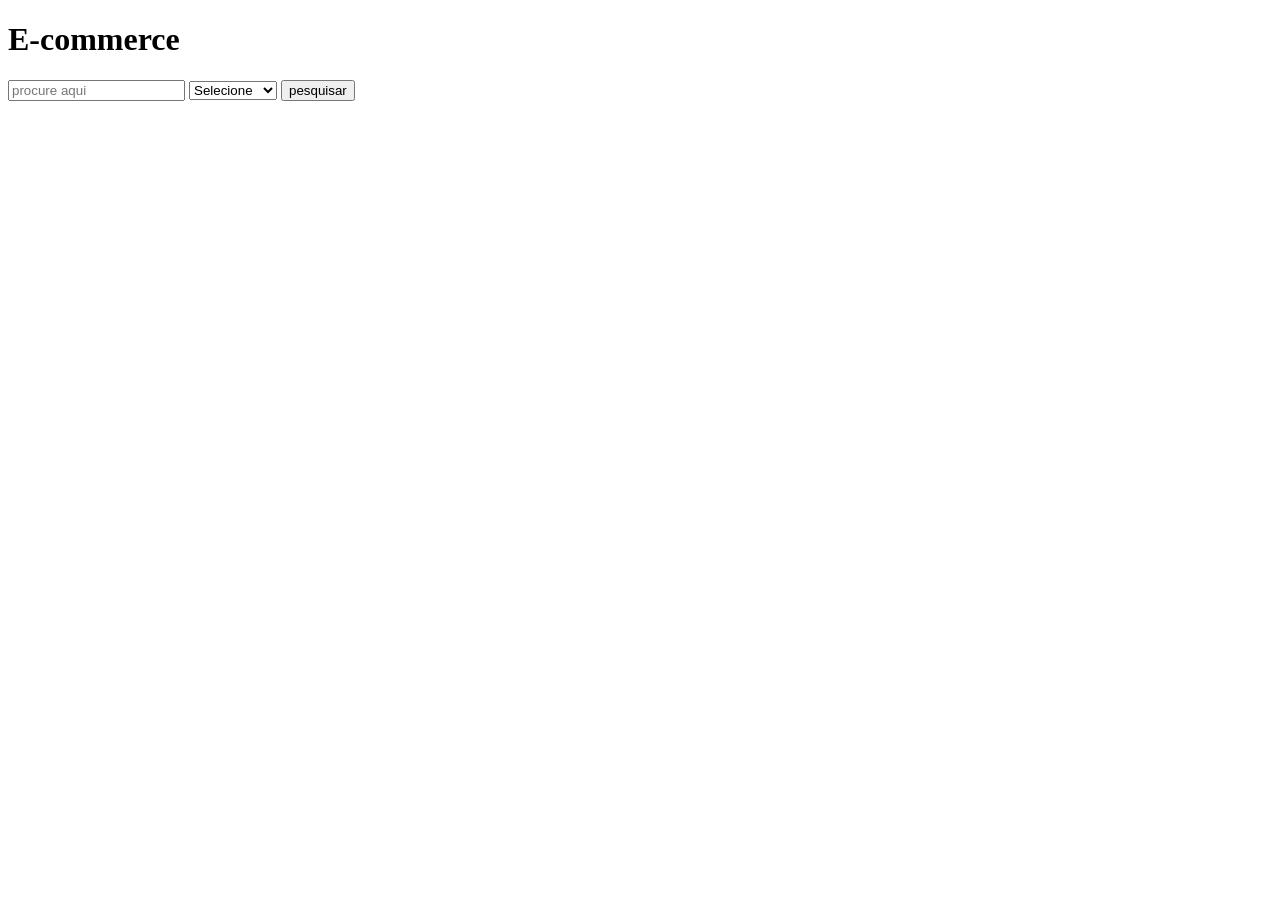
<file: aulas/aula-10/index.html>
<!DOCTYPE html>
<html lang="en">
<head>
    <meta charset="UTF-8">
    <meta name="viewport" content="width=device-width, initial-scale=1.0">
    <title>DOM (document object model)</title>
</head>
<body>
    <h1>E-commerce</h1>
    <input type="text" id="search" placeholder="procure aqui">
    <select id="category">
        <option >Selecione</option>
        <option value="Celulares">Celulares</option>
        <option value="Notebooks">Notebooks</option>
        <option value="Acessórios">Acessórios</option>
        <option value="Games">Games</option>
    </select>
    <button id="btnRender">pesquisar</button>
    
    <div id="product-list"></div>
    <div id="product-details"></div>

    <script src="script.js"></script>
</body>
</html>
</file>
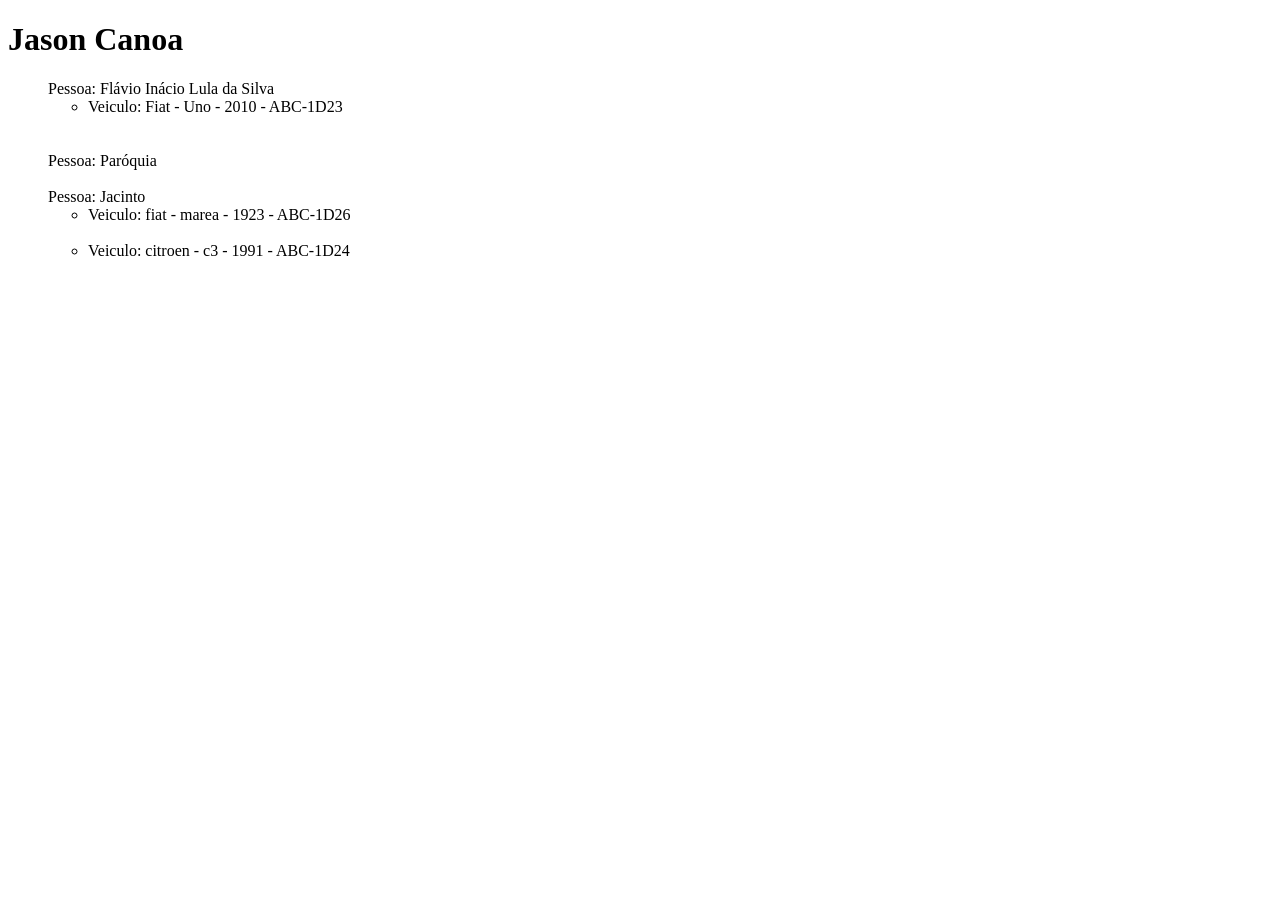
<file: aulas/aula-9/index.html>
<!DOCTYPE html>
<html lang="en">
<head>
    <meta charset="UTF-8">
    <meta name="viewport" content="width=device-width, initial-scale=1.0">
    <title>Semana 8 - abrhedo</title>
</head>
<body onload="ExibirCadastro()">
    <h1>Jason Canoa</h1>
    <div id="tela">

    </div>
    <script src="script.js"></script>
    <script src="app.js"></script>
</body>
</html>
</file>
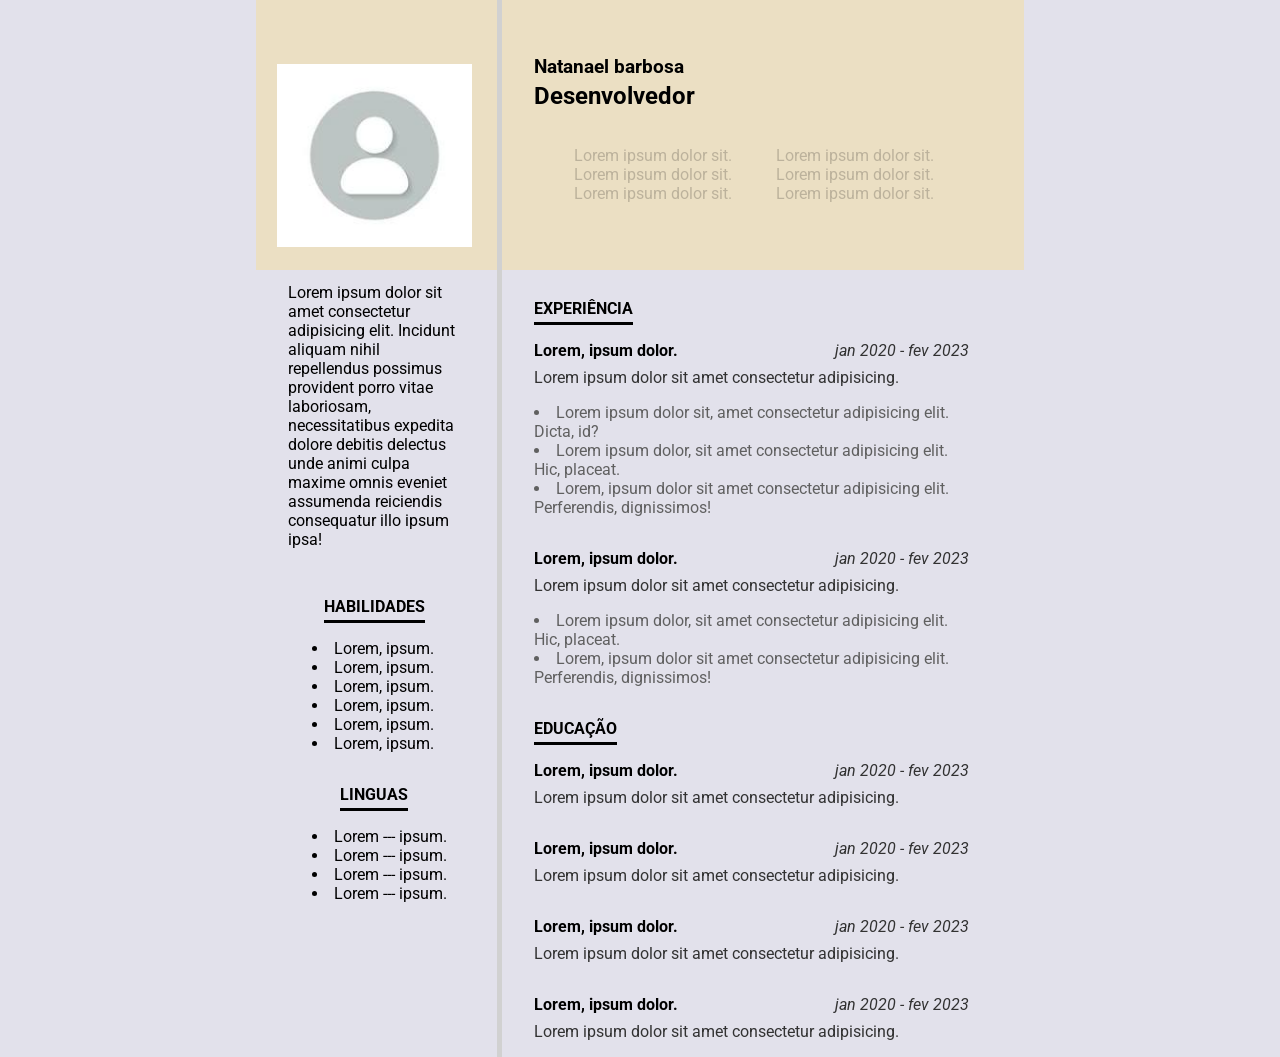
<file: projetos/curriculo/index.html>
<!DOCTYPE html>
<html lang="pt-BR">
<head>
    <meta charset="UTF-8">
    <meta name="viewport" content="width=device-width, initial-scale=1.0">
    <meta name="author" content="Natanael Barbosa">
    <link rel="stylesheet" href="style.css">
    <title>Curriculo</title>
</head>
<body>
    <main>
        <div class="fundo"></div>
        <aside>
            <section>
                <img src="[data-uri]" alt="Foto de perfil">
                <p>
                    Lorem ipsum dolor sit amet consectetur adipisicing elit. Incidunt aliquam nihil repellendus possimus provident porro vitae laboriosam, necessitatibus expedita dolore debitis delectus unde animi culpa maxime omnis eveniet assumenda reiciendis consequatur illo ipsum ipsa!
                </p>
            </section>
            <section>
                <h3>HABILIDADES</h3>
                <ul>
                    <li>Lorem, ipsum.</li>
                    <li>Lorem, ipsum.</li>
                    <li>Lorem, ipsum.</li>
                    <li>Lorem, ipsum.</li>
                    <li>Lorem, ipsum.</li>
                    <li>Lorem, ipsum.</li>
                </ul>
            </section>
            <section>
                <h3>LINGUAS</h3>
                <ul>
                    <li>Lorem --- ipsum.</li>
                    <li>Lorem --- ipsum.</li>
                    <li>Lorem --- ipsum.</li>
                    <li>Lorem --- ipsum.</li>
                </ul>
            </section>
        </aside>
        <section class="main-info">
            <section>
                <div class="name"">
                    <h1>Natanael barbosa</h1>
                    <h2>Desenvolvedor</h2>
                </div>
                <div class="my-basic-data">
                    <div>
                        <ul>
                            <li>Lorem ipsum dolor sit.</li>
                            <li>Lorem ipsum dolor sit.</li>
                            <li>Lorem ipsum dolor sit.</li>
                        </ul>
                    </div>
                    <div>
                        <ul>
                            <li>Lorem ipsum dolor sit.</li>
                            <li>Lorem ipsum dolor sit.</li>
                            <li>Lorem ipsum dolor sit.</li>
                        </ul>
                    </div>
                </div>
            </section>
            
            <section class="experiencia">
                <h3>EXPERIÊNCIA</h3>
                <div>
                    <div>
                        <h4>Lorem, ipsum dolor.</h4>
                        <i>jan 2020 - fev 2023</i>
                    </div>
                    <p>Lorem ipsum dolor sit amet consectetur adipisicing.</p>
                    <ul>
                        <li>Lorem ipsum dolor sit, amet consectetur adipisicing elit. Dicta, id?</li>
                        <li>Lorem ipsum dolor, sit amet consectetur adipisicing elit. Hic, placeat.</li>
                        <li>Lorem, ipsum dolor sit amet consectetur adipisicing elit. Perferendis, dignissimos!</li>
                    </ul>
                </div>
                <div>
                    <div>
                        <h4>Lorem, ipsum dolor.</h4>
                        <i>jan 2020 - fev 2023</i>
                    </div>
                    <p>Lorem ipsum dolor sit amet consectetur adipisicing.</p>
                    <ul>
                        <li>Lorem ipsum dolor, sit amet consectetur adipisicing elit. Hic, placeat.</li>
                        <li>Lorem, ipsum dolor sit amet consectetur adipisicing elit. Perferendis, dignissimos!</li>
                    </ul>
                </div>
            </section>
            
            <section class="educacao">
                <h3>EDUCAÇÃO</h3>
                <div>
                    <div>
                        <div>
                            <h4>Lorem, ipsum dolor.</h4>
                            <i>jan 2020 - fev 2023</i>
                        </div>
                        <p>Lorem ipsum dolor sit amet consectetur adipisicing.</p>
                    </div>
                    <div>
                        <div>
                            <h4>Lorem, ipsum dolor.</h4>
                            <i>jan 2020 - fev 2023</i>
                        </div>
                        <p>Lorem ipsum dolor sit amet consectetur adipisicing.</p>
                    </div>
                    <div>
                        <div>
                            <h4>Lorem, ipsum dolor.</h4>
                            <i>jan 2020 - fev 2023</i>
                        </div>
                        <p>Lorem ipsum dolor sit amet consectetur adipisicing.</p>
                    </div>
                    <div>
                        <div>
                            <h4>Lorem, ipsum dolor.</h4>
                            <i>jan 2020 - fev 2023</i>
                        </div>
                        <p>Lorem ipsum dolor sit amet consectetur adipisicing.</p>
                    </div>
                </div>
            </section>
        </section>
    </main>
</body>
</html>
</file>
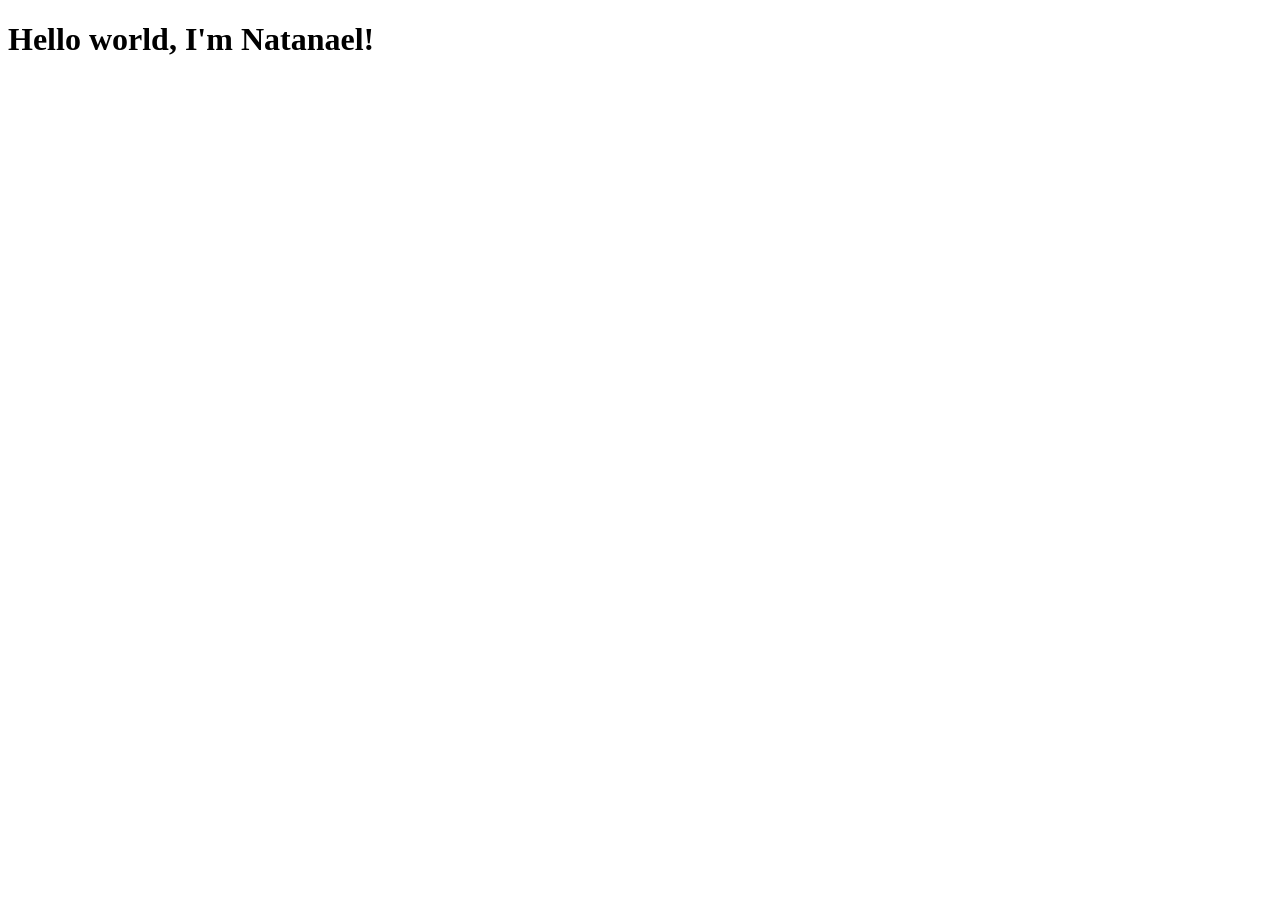
<file: projetos/devtools/index.html>
<!DOCTYPE html>
<html lang="pt-BR">
<head>
    <meta charset="UTF-8">
    <meta name="viewport" content="width=device-width, initial-scale=1.0">
    <meta name="author" content="Natanael Barbosa">
    <title>Hello world</title>
</head>
<body>
    <h1>Hello world, I'm Natanael!</h1>
</body>
</html>
</file>
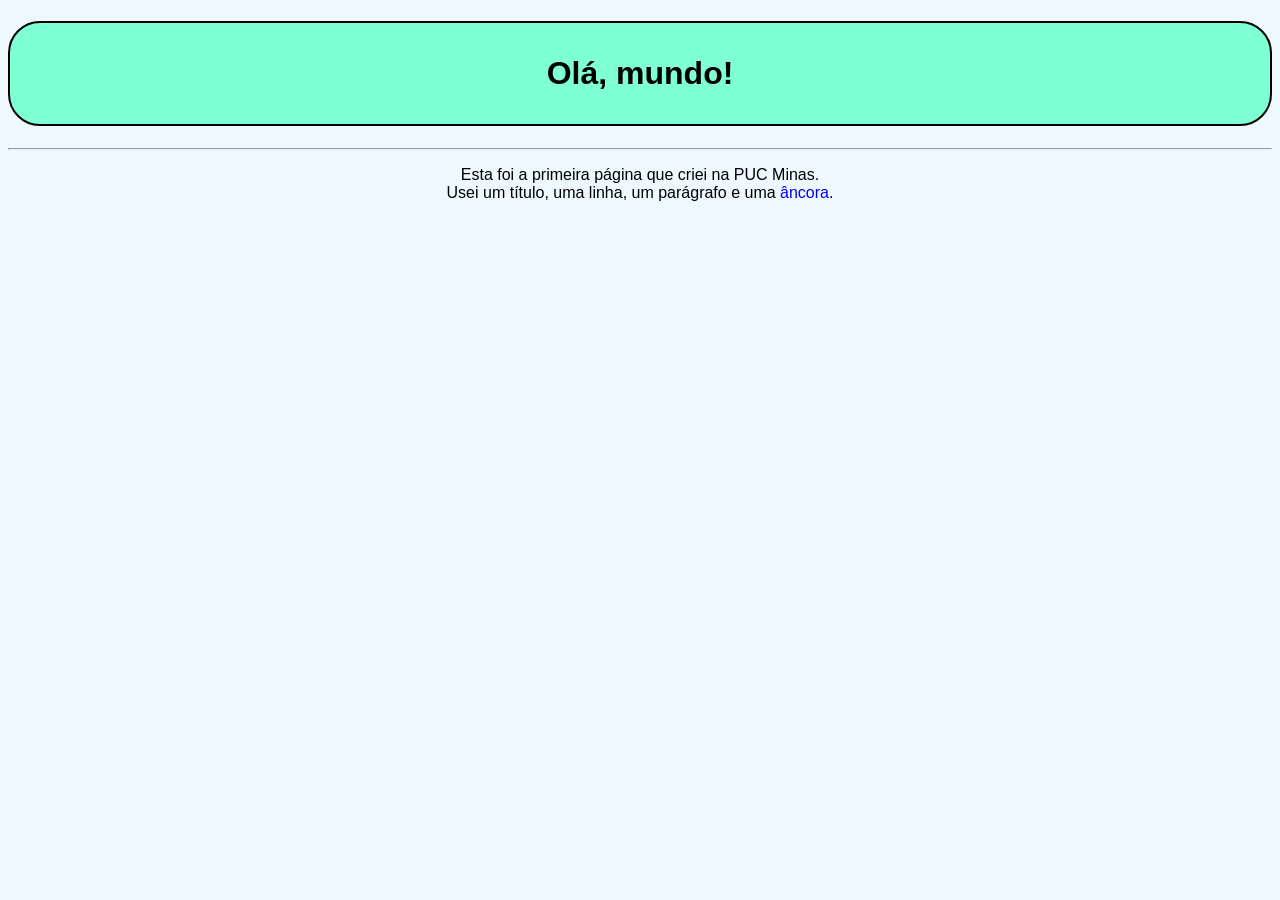
<file: aulas/aula-1/projeto-1/index.html>
<!DOCTYPE html>
<html lang="pt-br">
	<head>
		<title> Primeiro Site </title>
	</head>
	<body style="background-color: aliceblue; font-family: arial;">
		<h1 style="background-color: aquamarine; padding: 1em; text-align: center; border-radius: 1em; border: 2px solid black; font-family: arial;"> Olá, mundo! </h1>
		<hr>
		
		<p style="text-align: center;">
			Esta foi a primeira página que criei na PUC Minas. <br>
			Usei um título, uma linha, um parágrafo e uma 
			<a href="https://www.pucminas.br/pos/Paginas/pos-graduacao.aspx" style="text-decoration: none;">âncora</a>.
		</p>

	</body>
</html>
</file>
<file: projetos/curriculo/style.css>
@import url('https://fonts.googleapis.com/css2?family=Roboto:ital,wght@0,100..900;1,100..900&display=swap');

body {
    margin: 0;
    padding: 0;
    box-sizing: border-box;
    background-color: #e2e1eb;
    font-family: "Roboto", sans-serif;
}

main {
    z-index: 1;
    display: block;
    width: 60%;
    margin: 0 auto;
}

.fundo {
    position: absolute;
    z-index: -1;
    background-color: #ebdfc3;
    width: 60%;
    height: 270px;
}

aside {
    text-align: center;
    display: inline-block;
    width: calc(35% - 64px);
    padding: 16px;
    vertical-align: top;
}

img {
    margin-top: 48px;
    width: 95%;
}

aside section p {
    text-align: left;
    padding: 16px;
}

h3 {
    display: inline-block;
    font-size: 16px;
    padding-bottom: 4px;
    border-bottom: 3px solid black;
}

.main-info {
    padding: 37px 32px 0;
    vertical-align: top;
    display: inline-block;
    width: calc(65% - 64px);
    border-left: 5px solid #d1d1d1;
}

.name h1 {
    margin-bottom: -16px;
}

.my-basic-data div {
    display: inline-block;
}

.my-basic-data div ul {
    list-style: none;
    color: #BCB29C;
}

ul {
    text-align: left;
    list-style-position: inside;
}

.experiencia {
    margin-top: 64px;
}

section h3 {
    margin-bottom: 0;
}

section div div h4,
section div div i {
    vertical-align: middle;
    display: inline-block;
    margin: 16px 0 -8px;
}

section div div i {
    float: right;
}

section div div i,
.experiencia div p {
    color: #323232;
}

.experiencia div ul {
    padding: 0;
}

.experiencia div ul li {
    color: #606060;
}

.educacao div div p {
    color: #323232;
}
</file>
